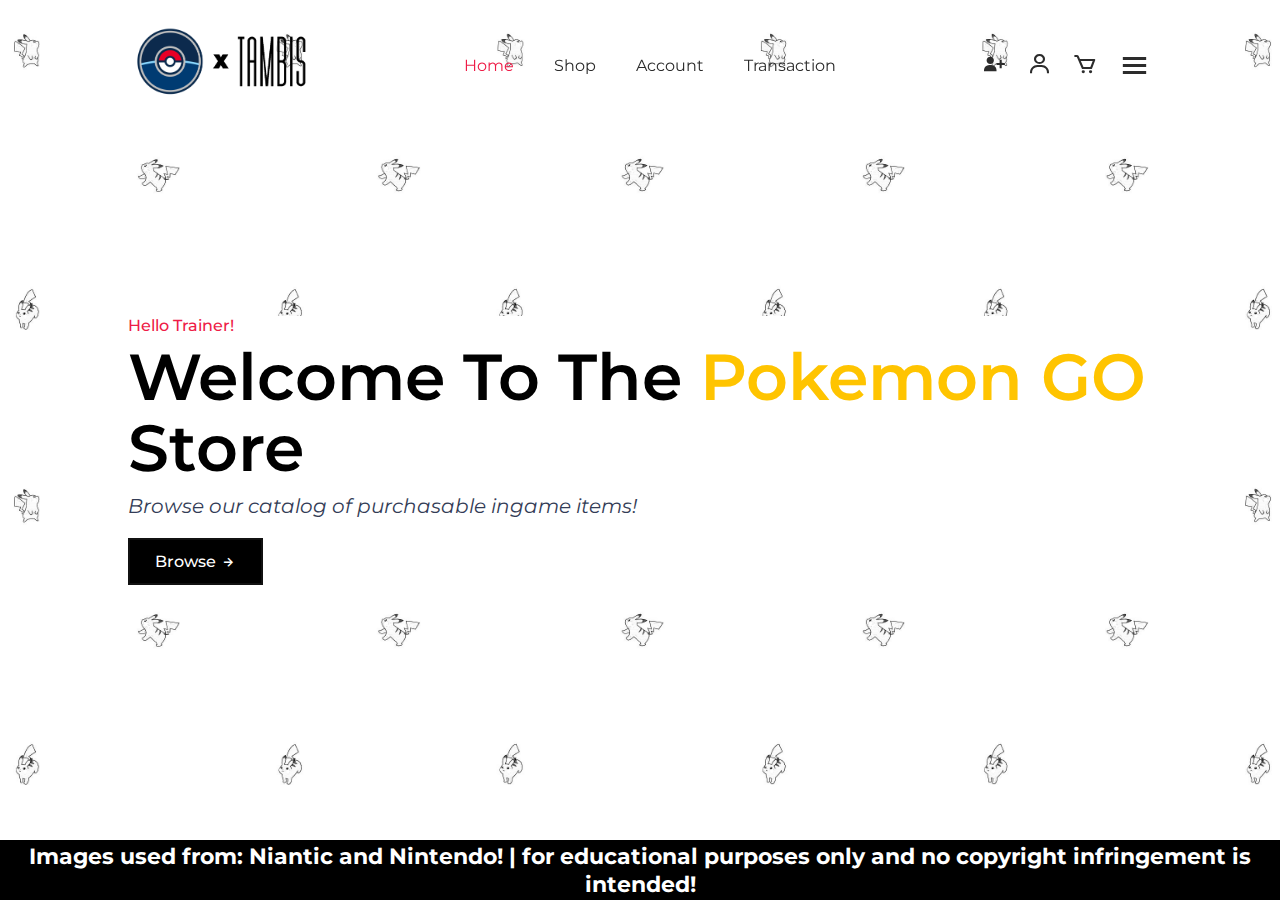
<file: Index.html>
<!DOCTYPE html>
<html lang="en">
<head>
    <meta charset="UTF-8">
    <meta http-equiv="X-UA-Compatible" content="IE-edge">
    <meta name="viewport" content="width=device-width, initial-scale=1.0">
    <title>Store Page</title>
    <link rel="stylesheet" href="css/Index.css">
    <link rel="preconnect" href="https://fonts.googleapis.com">
    <link rel="preconnect" href="https://fonts.gstatic.com" crossorigin>
    <link href="https://fonts.googleapis.com/css2?family=Montserrat:ital,wght@0,100..900;1,100..900&display=swap" rel="stylesheet">
    <link rel="stylesheet" href="https://cdnjs.cloudflare.com/ajax/libs/font-awesome/6.5.1/css/all.min.css" integrity="sha512-DTOQO9RWCH3ppGqcWaEA1BIZOC6xxalwEsw9c2QQeAIftl+Vegovlnee1c9QX4TctnWMn13TZye+giMm8e2LwA==" crossorigin="anonymous" referrerpolicy="no-referrer" />
    <link rel="stylesheet" href="https://unpkg.com/boxicons@latest/css/boxicons.min.css">
    <title>Homepage</title>
</head>
<body>
    <!-- HEADER -->
    <header>
        <a href="Index.html" class="logo"><img src="imgs/logot.png"></a>

        <ul class="navmenu">
            <li><a href="Index.html" id="Active">Home</a></li>
            <li><a href="Store.html" >Shop</a></li>
            <li><a href="account.html">Account</a></li>
            <li><a href="transaction.html">Transaction</a></li>
        </ul>

        <div class="nav-icon">
            <a href="Registration.html"><i class='bx bxs-user-plus'></i></a>
            <a href="account.html"><i class="bx bx-user"></i></a>
            <a href="Cart.html"><i class="bx bx-cart"></i></a>

            <div class="bx bx-menu" id="menu-icon"></div>
        </div>
    </header>

    <!-- SECTION -->
    <section class="main-home">
        <div class="main-text">
            <h5>Hello Trainer!</h5>
            <h1>Welcome to the <span> Pokemon </span> <span id="one"> GO</span>  Store</h1>
            <p>Browse our catalog of purchasable ingame items!</p>

            <a href="Store.html" class="main-btn">Browse <i class="bx bx-right-arrow-alt"></i></a>
        </div>
    </section>

    <!-- FOOTER -->
    <footer>
        <div class=”footer-content”>
            <h3>Images used from: Niantic and Nintendo! | for educational purposes only and no copyright infringement is intended!</h3>
        </div>
    </footer>
    
    <script src="js/header.js"></script>
</body>
</html>
</file>
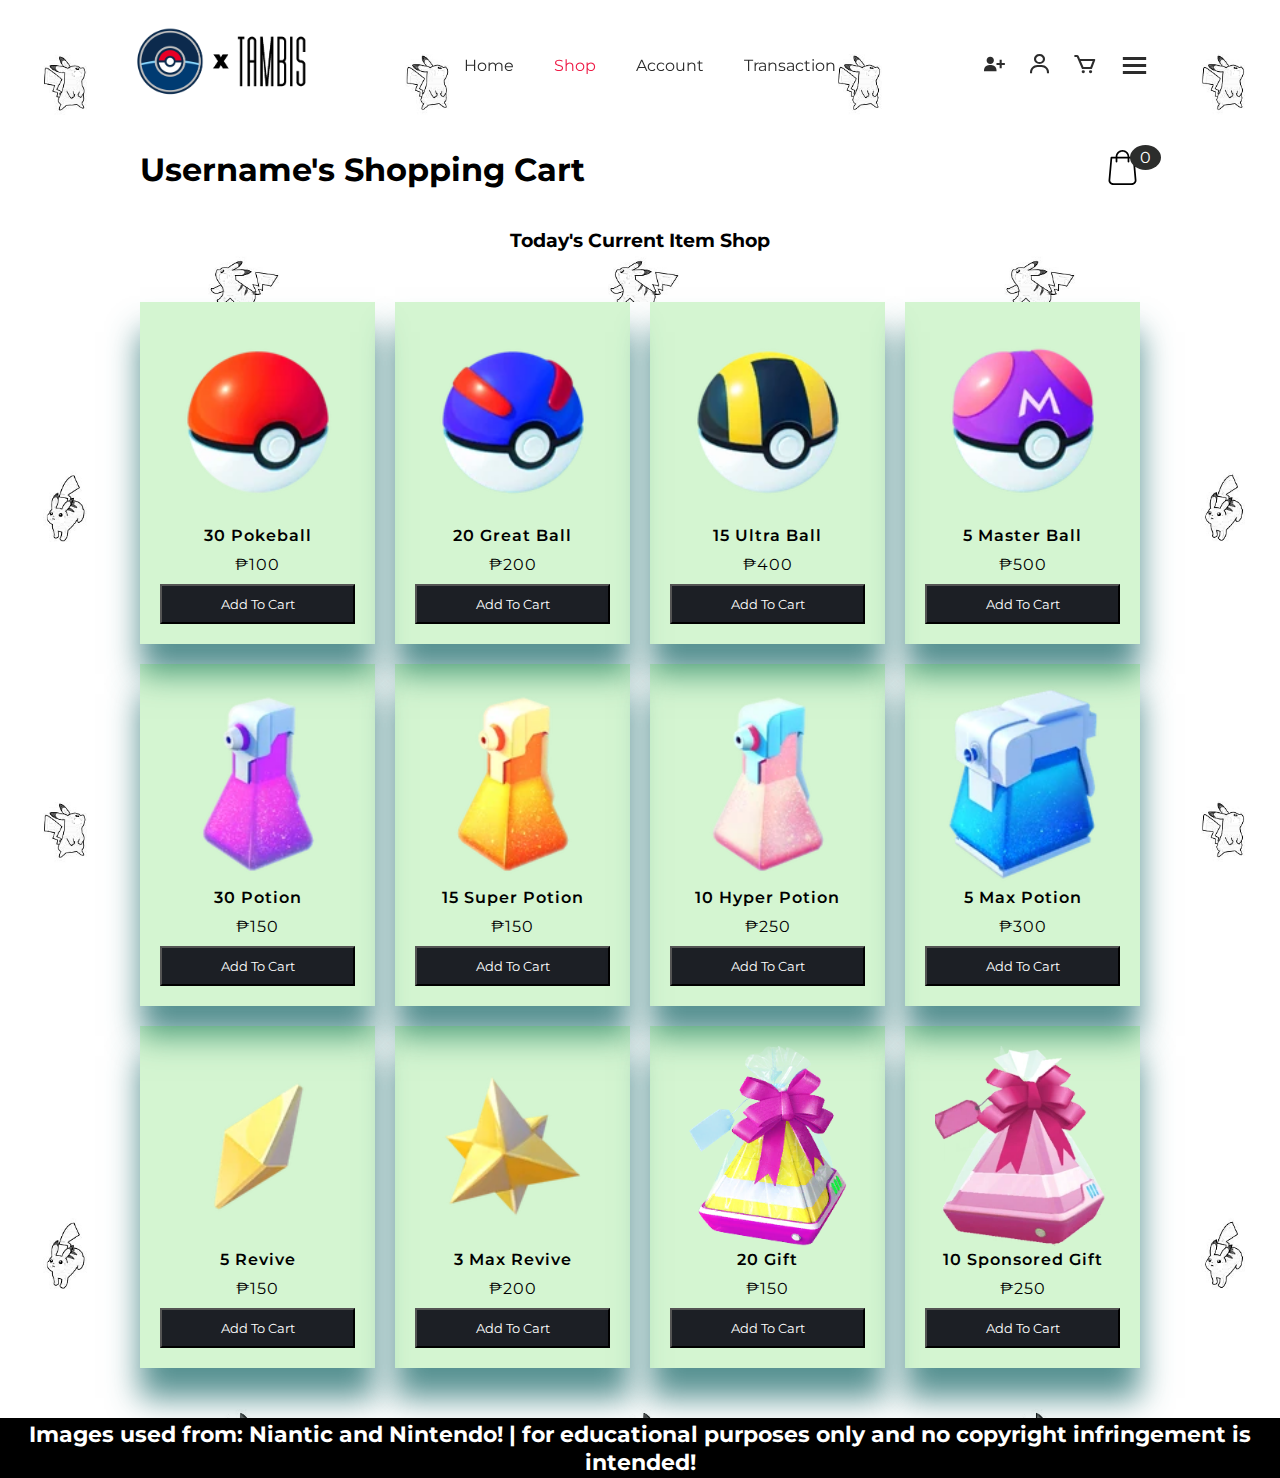
<file: Cart.html>
<!DOCTYPE html>
<html lang="en">
<head>
    <meta charset="UTF-8">
    <meta http-equiv="X-UA-Compatible" content="IE=edge">
    <meta name="viewport" content="width=device-width, initial-scale=1.0">
    <title>Shop</title>
    <link rel="stylesheet" href="css/Cart.css">
    <link rel="preconnect" href="https://fonts.googleapis.com">
    <link rel="preconnect" href="https://fonts.gstatic.com" crossorigin>
    <link href="https://fonts.googleapis.com/css2?family=Montserrat:ital,wght@0,100..900;1,100..900&display=swap" rel="stylesheet">
    <link rel="stylesheet" href="https://cdnjs.cloudflare.com/ajax/libs/font-awesome/6.5.1/css/all.min.css" integrity="sha512-DTOQO9RWCH3ppGqcWaEA1BIZOC6xxalwEsw9c2QQeAIftl+Vegovlnee1c9QX4TctnWMn13TZye+giMm8e2LwA==" crossorigin="anonymous" referrerpolicy="no-referrer" />
    <link rel="stylesheet" href="https://unpkg.com/boxicons@latest/css/boxicons.min.css">

</head>

<body>
    
    <header>
        <a href="Index.html" class="logo"><img src="imgs/logot.png"></a>

        <ul class="navmenu">
            <li><a href="Index.html" >Home</a></li>
            <li><a href="Store.html" id="Active">Shop</a></li>
            <li><a href="account.html">Account</a></li>
            <li><a href="transaction.html">Transaction</a></li>
        </ul>

        <div class="nav-icon">
            <a href="Registration.html"><i class='bx bxs-user-plus'></i></a>
            <a href="account.html"><i class="bx bx-user"></i></a>
            <a href="Cart.html" id="Active"><i class="bx bx-cart" ></i></a>

            <div class="bx bx-menu" id="menu-icon"></div>
        </div>
    </header>

    <div class="container">
        <section>
            <h1>Username's Shopping Cart</h1>
            <div class="shopping">
                <img src="shopping.svg">
                <span class="quantity">0</span>
            </div>
        </section>

        <div class="shop">
            <h3>Today's Current Item Shop</h3>
        </div>

        <div class="list">
          
        </div>
    </div>
    <div class="card">
        <h1>Your Cart</h1>
        <ul class="listCard">
        </ul>
        <div class="checkOut">
            <!-- link to payment method-->
            <a href="Payment.html"><div class="total">0</div></a>
            <div class="closeShopping">Close</div>
        </div>
    </div>

        <!-- FOOTER -->
        <footer>
            <div class=”footer-content”>
                <h3>Images used from: Niantic and Nintendo! | for educational purposes only and no copyright infringement is intended!</h3>
            </div>
        </footer>

    <script src="js/store.js"></script>
    <script src="Cart.js"></script>

</body>
</html>
</file>
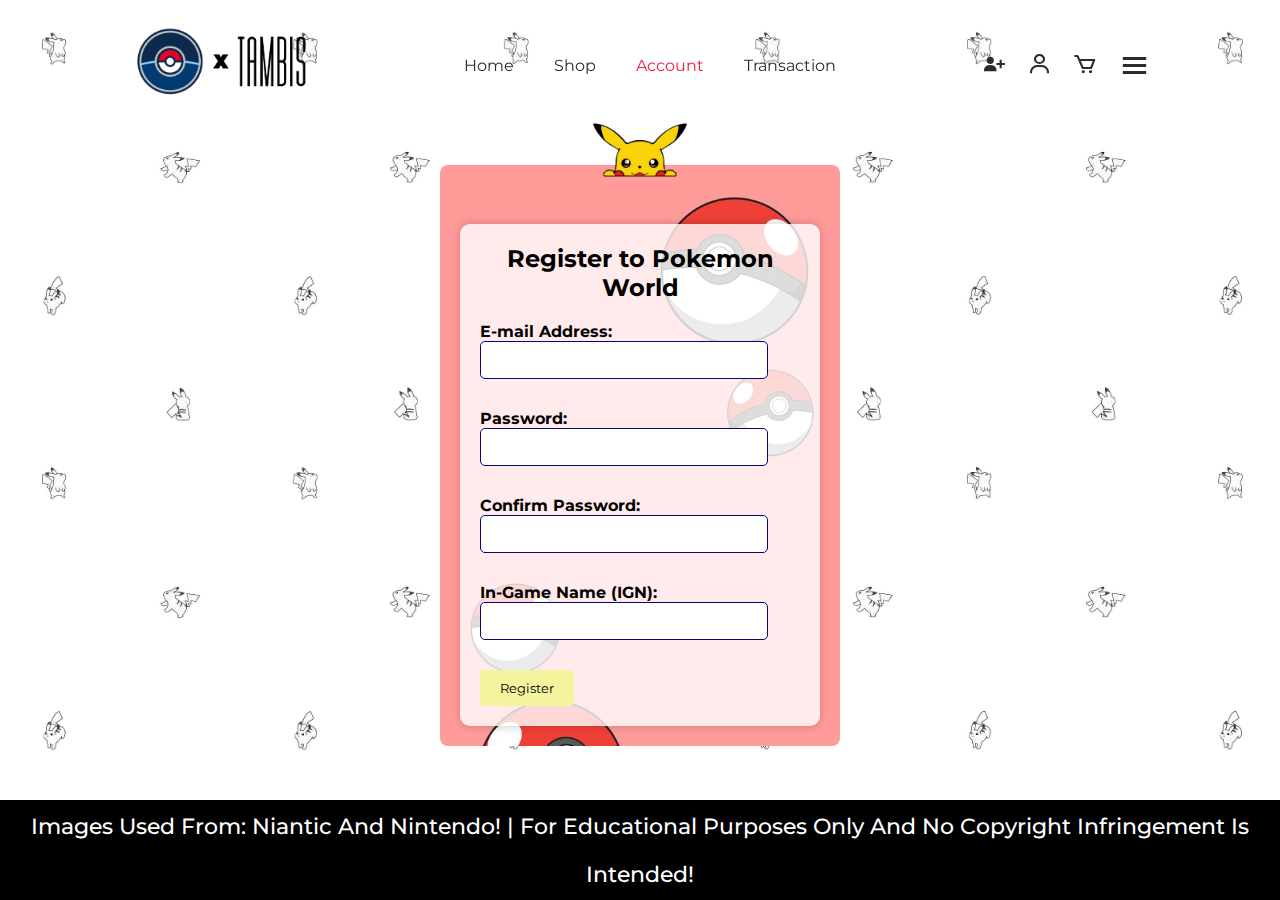
<file: Registration.html>
<!DOCTYPE html>
<html lang="en">
<head>
    <meta charset="UTF-8">
    <meta http-equiv="X-UA-Compatible" content="IE-edge">
    <meta name="viewport" content="width=device-width, initial-scale=1.0">
    <title>Registration</title>
    <link rel="stylesheet" href="Registration.css">
    <link rel="preconnect" href="https://fonts.googleapis.com">
    <link rel="preconnect" href="https://fonts.gstatic.com" crossorigin>
    <link href="https://fonts.googleapis.com/css2?family=Montserrat:ital,wght@0,100..900;1,100..900&display=swap" rel="stylesheet">
    <link rel="stylesheet" href="https://cdnjs.cloudflare.com/ajax/libs/font-awesome/6.5.1/css/all.min.css" integrity="sha512-DTOQO9RWCH3ppGqcWaEA1BIZOC6xxalwEsw9c2QQeAIftl+Vegovlnee1c9QX4TctnWMn13TZye+giMm8e2LwA==" crossorigin="anonymous" referrerpolicy="no-referrer" />
    <link rel="stylesheet" href="https://unpkg.com/boxicons@latest/css/boxicons.min.css">
</head>
<body>
    <!-- HEADER -->
    <header>
        <a href="<i class='bx bxs-user-plus'>" class="logo"><img src="imgs/logot.png"></a>

        <ul class="navmenu">
            <li><a href="Index.html">Home</a></li>
            <li><a href="Store.html" >Shop</a></li>
            <li><a href="Registration.html" id="Active">Account</a></li>
            <li><a href="transaction.html">Transaction</a></li>
        </ul>

        <div class="nav-icon">
            <a href="Registration.html"><i class='bx bxs-user-plus'></i></a>
            <a href="account.html"><i class="bx bx-user"></i></a>
            <a href="Cart.html"><i class="bx bx-cart"></i></a>

            <div class="bx bx-menu" id="menu-icon"></div>
        </div>
    </header>
    
    <!-- FORM -->
    <div class="containerreg" id="registrationFormContainer">
        <div class="peeking-image" id="peeking-image">
            <img src="imgs/peeking.png" alt="Pikachu peeking">
        </div>
        <div id="userInfoContainer">
            <form id="registrationForm" onsubmit="return validateForm()">
                <h2>Register to Pokemon World</h2>
                <div class="form-group">
                    <label for="email">E-mail Address:</label>
                    <input type="email" id="email" name="email" [a-z] required>
                </div>
                <div class="form-group">
                    <label for="password">Password:</label>
                    <input type="password" id="password" name="password" required>
                </div>
                <div class="form-group">
                    <label for="confirmPassword">Confirm Password:</label>
                    <input type="password" id="confirmPassword" name="confirmPassword" required>
                </div>
                <div class="form-group">
                    <label for="ign">In-Game Name (IGN):</label>
                    <input type="text" id="ign" name="ign" required>
                </div>
                <button type="submit">Register</button>
            </form>
        </div>
    </div>

    <div class="containerreg" id="loginFormContainer" style="display: none;">
        <div class="peeking-image" id="peeking-image">
            <img src="imgs/peeking.png" alt="Pikachu peeking">
        </div>
        <div id="loginInfoContainer">
            <form id="loginForm" onsubmit="return loginUser()">
                <h2>Login to Pokemon World</h2>
                <div class="form-group">
                    <label for="loginUsername">Username:</label>
                    <input type="text" id="loginUsername" name="loginUsername" required>
                </div>
                <div class="form-group">
                    <label for="loginPassword">Password:</label>
                    <input type="password" id="loginPassword" name="loginPassword" required>
                </div>
                <button type="submit">Login</button>
            </form>
        </div>
    </div>

    <!--FOOTER-->
    <footer>
        <div class="footer-content">
            <h3>Images used from: Niantic and Nintendo! | for educational purposes only and no copyright infringement is intended!</h3>
        </div>
    </footer>

    <script src="js/header.js"></script>
    <script src="Register.js"></script>
</body>
</html>
</file>
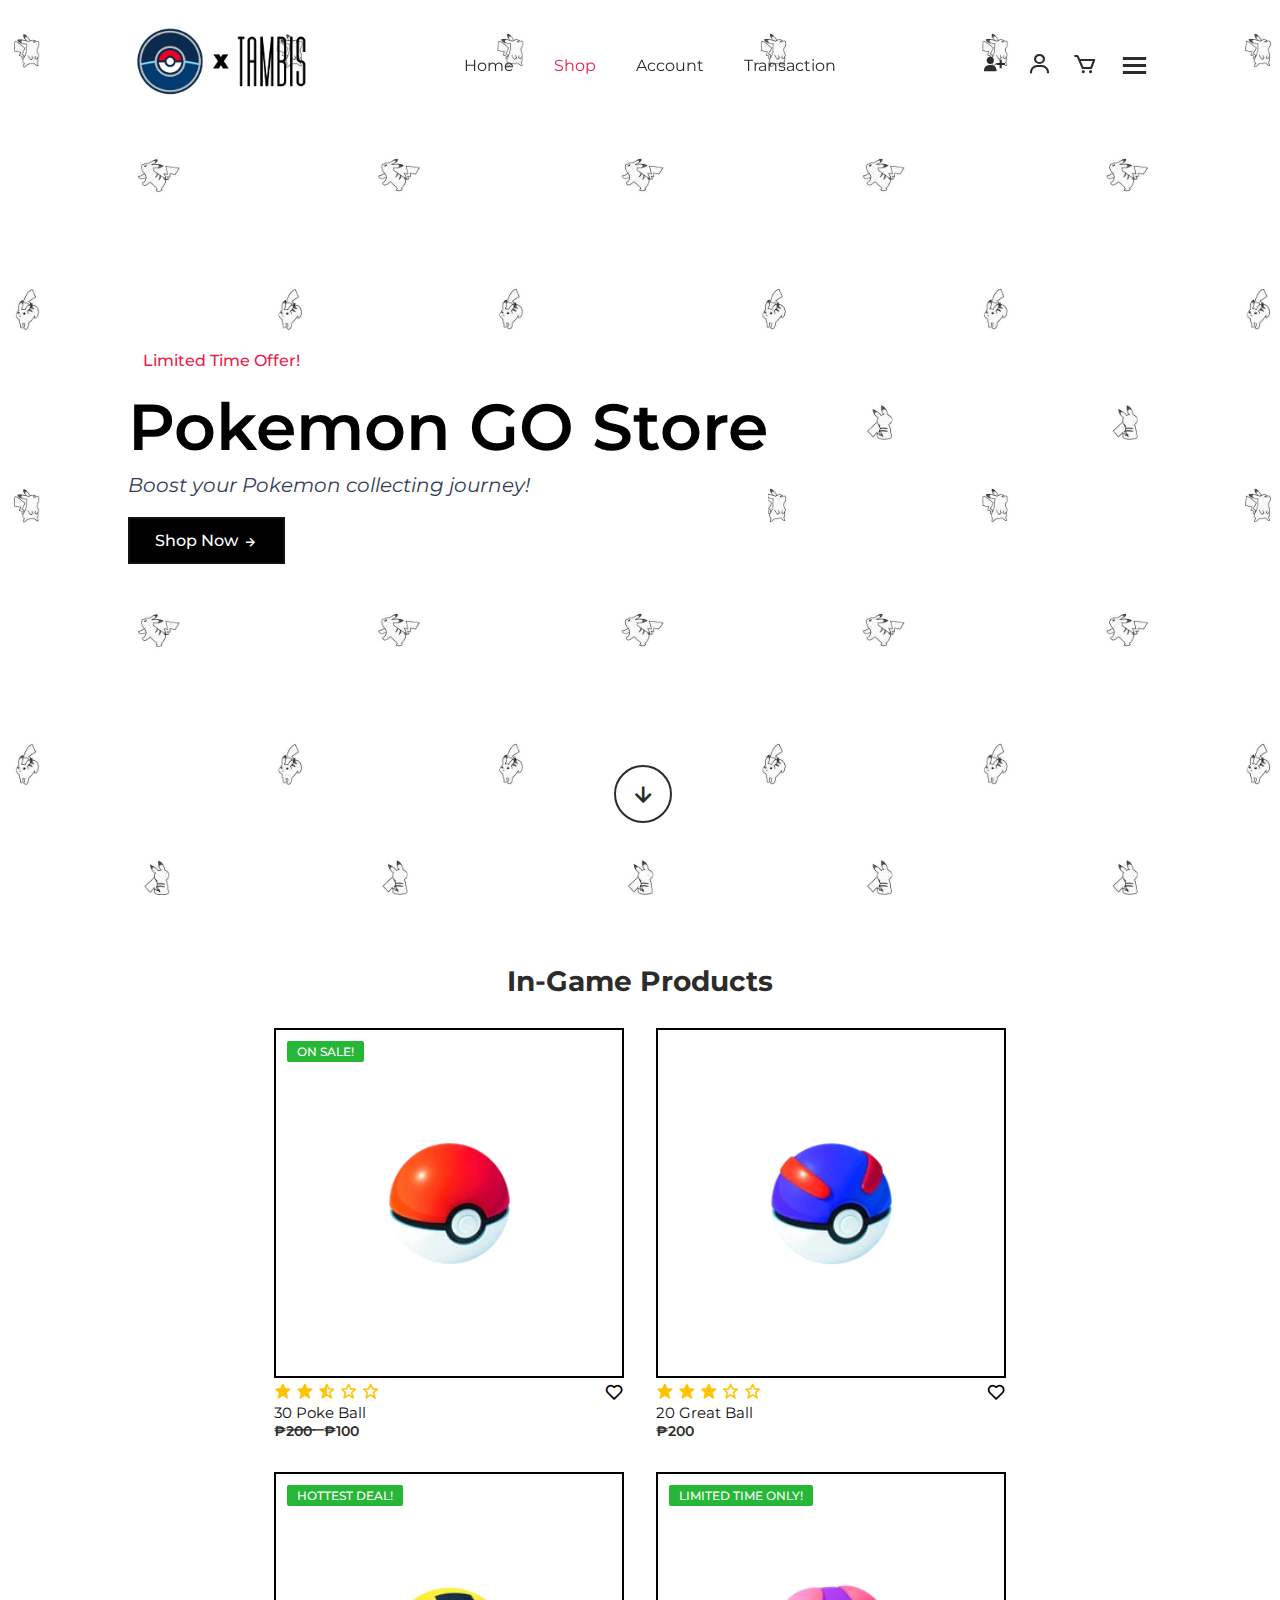
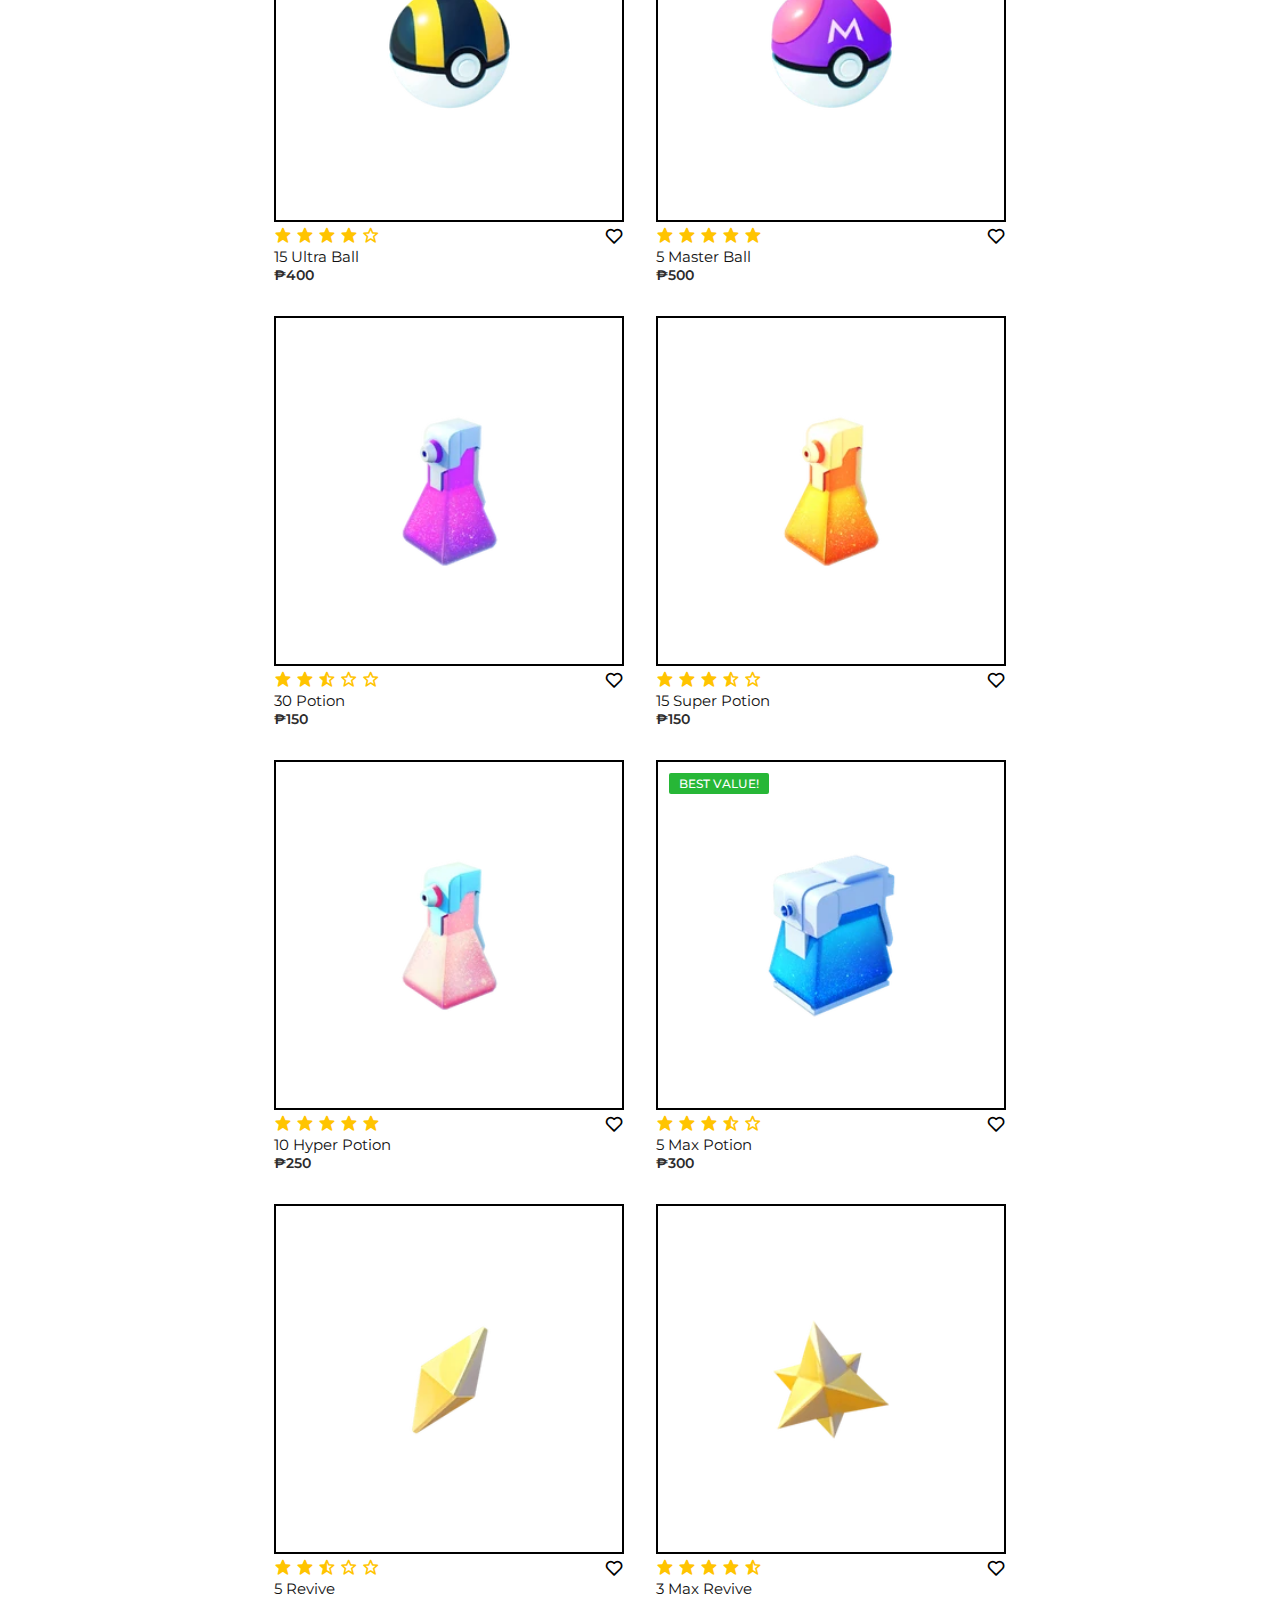
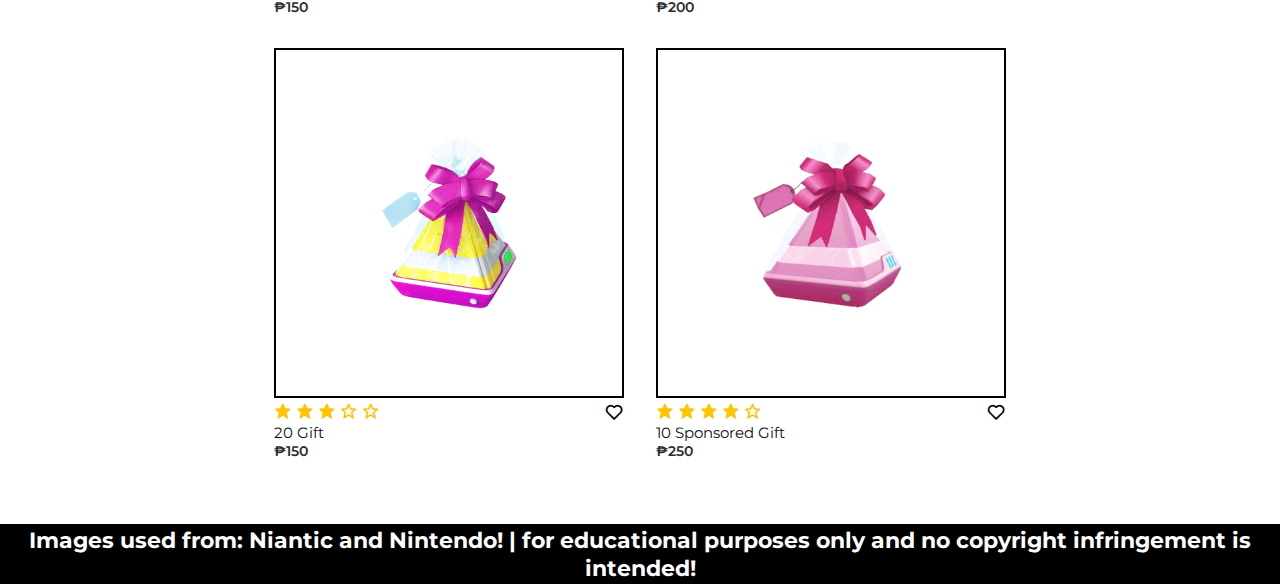
<file: Store.html>
<!DOCTYPE html>
<html lang="en">
<head>
    <meta charset="UTF-8">
    <meta http-equiv="X-UA-Compatible" content="IE-edge">
    <meta name="viewport" content="width=device-width, initial-scale=1.0">
    <title>Store Page</title>
    <link rel="stylesheet" href="css/store.css">
    <link rel="preconnect" href="https://fonts.googleapis.com">
    <link rel="preconnect" href="https://fonts.gstatic.com" crossorigin>
    <link href="https://fonts.googleapis.com/css2?family=Montserrat:ital,wght@0,100..900;1,100..900&display=swap" rel="stylesheet">
    <link rel="stylesheet" href="https://cdnjs.cloudflare.com/ajax/libs/font-awesome/6.5.1/css/all.min.css" integrity="sha512-DTOQO9RWCH3ppGqcWaEA1BIZOC6xxalwEsw9c2QQeAIftl+Vegovlnee1c9QX4TctnWMn13TZye+giMm8e2LwA==" crossorigin="anonymous" referrerpolicy="no-referrer" />
    <link rel="stylesheet" href="https://unpkg.com/boxicons@latest/css/boxicons.min.css">
    
</head>
<body>
    <!-- HEADER -->
    <header>
        <a href="Index.html" class="logo"><img src="imgs/logot.png"></a>

        <ul class="navmenu">
            <li><a href="Index.html">Home</a></li>
            <li><a href="Store.html" id="Active">Shop</a></li>
            <li><a href="account.html">Account</a></li>
            <li><a href="transaction.html">Transaction</a></li>
        </ul>

        <div class="nav-icon">
            <a href="Registration.html"><i class='bx bxs-user-plus'></i></a>
            <a href="account.html"><i class="bx bx-user"></i></a>
            <a href="Cart.html"><i class="bx bx-cart"></i></a>

            <div class="bx bx-menu" id="menu-icon"></div>
        </div>
    </header>
    <!-- SECTION -->
    <section class="main-home">
        <div class="main-text">
            <h5>Limited Time Offer!</h5>
            <h1>Pokemon GO Store</h1>
            <p>Boost your Pokemon collecting journey!</p>

            <a href="../Shopping Cart/cart.html" class="main-btn">Shop Now <i class="bx bx-right-arrow-alt"></i></a>
        </div>

        <div class="down-arrow">
            <a href="#" class="down"><i class="bx bx-down-arrow-alt"></i></a>
        </div>

        
    </section>

    <!-- PRODUCTS -->
    <section class="products-section" id="products">
        <div class="center-text">
            <h2>In-game Products</h2>
        </div>

        <div class="ingame">
<!----------reg pokeball -->
            <div class="row" id="item1">
                <img src="imgs/pokeball.png" alt="">
                <div class="product-text">
                    <h5>On Sale!</h5>
                </div>
                <div class="heart-icon">
                    <i class="bx bx-heart"></i>
                </div>
                <div class="rating">
                    <i class='bx bxs-star' ></i>
                    <i class='bx bxs-star' ></i>
                    <i class='bx bxs-star-half' ></i>
                    <i class="bx bx-star"></i>
                    <i class="bx bx-star"></i>
                </div>
                <div class="price">
                    <h4>30 Poke ball</h4>
                    <p>₱̶2̶0̶0̶  &nbsp ₱100</p>
                </div>
            </div>
<!----------greatball -->
            <div class="row" id="item2">
                <img src="imgs/greatball.png" alt="">
                <div class="heart-icon">
                    <i class="bx bx-heart"></i>
                </div>
                <div class="rating">
                    <i class='bx bxs-star' ></i>
                    <i class='bx bxs-star' ></i>
                    <i class='bx bxs-star' ></i>
                    <i class="bx bx-star"></i>
                    <i class="bx bx-star"></i>
                </div>
                <div class="price">
                    <h4>20 Great ball</h4>
                    <p>₱200</p>
                </div>
            </div>
<!----------ultraball -->
            <div class="row" id="item3">
                <img src="imgs/ultraball.png" alt="">
                <div class="product-text">
                    <h5>Hottest Deal!</h5>
                </div>
                <div class="heart-icon">
                    <i class="bx bx-heart"></i>
                </div>
                <div class="rating">
                    <i class='bx bxs-star' ></i>
                    <i class='bx bxs-star' ></i>
                    <i class='bx bxs-star' ></i>
                    <i class='bx bxs-star' ></i>
                    <i class="bx bx-star"></i>
                </div>
                <div class="price">
                    <h4>15 Ultra ball</h4>
                    <p>₱400</p>
                </div>
            </div>
<!----------masterball -->
            <div class="row" id="item4">
                <img src="imgs/masterball.png" alt="">
                <div class="product-text">
                    <h5>Limited Time Only!</h5>
                </div>
                <div class="heart-icon">
                    <i class="bx bx-heart"></i>
                </div>
                <div class="rating">
                    <i class='bx bxs-star' ></i>
                    <i class='bx bxs-star' ></i>
                    <i class='bx bxs-star' ></i>
                    <i class='bx bxs-star' ></i>
                    <i class='bx bxs-star' ></i>
                </div>
                <div class="price">
                    <h4>5 Master ball</h4>
                    <p>₱500</p>
                </div>
            </div>
<!----------POTIONS------------------------->
<!----------potion -->
            <div class="row" id="item5">
                <img src="imgs/potion.png" alt="">
                <div class="heart-icon">
                    <i class="bx bx-heart"></i>
                </div>
                <div class="rating">
                    <i class='bx bxs-star' ></i>
                    <i class='bx bxs-star' ></i>
                    <i class='bx bxs-star-half' ></i>
                    <i class="bx bx-star"></i>
                    <i class="bx bx-star"></i>
                </div>
                <div class="price">
                    <h4>30 Potion</h4>
                    <p>₱150</p>
                </div>
            </div>
<!----------super potion -->
            <div class="row" id="item6">
                <img src="imgs/superpotion.png" alt="">
                <div class="heart-icon">
                    <i class="bx bx-heart"></i>
                </div>
                <div class="rating">
                    <i class='bx bxs-star' ></i>
                    <i class='bx bxs-star' ></i>
                    <i class='bx bxs-star' ></i>
                    <i class='bx bxs-star-half' ></i>
                    <i class="bx bx-star"></i>
                </div>
                <div class="price">
                    <h4>15 Super Potion</h4>
                    <p>₱150</p>
                </div>
            </div>
<!----------hyper potion -->
            <div class="row" id="item7">
                <img src="imgs/hyperpotion.png" alt="">
                <div class="heart-icon">
                    <i class="bx bx-heart"></i>
                </div>
                <div class="rating">
                    <i class='bx bxs-star' ></i>
                    <i class='bx bxs-star' ></i>
                    <i class='bx bxs-star' ></i>
                    <i class='bx bxs-star' ></i>
                    <i class='bx bxs-star' ></i>
                </div>
                <div class="price">
                    <h4>10 Hyper Potion</h4>
                    <p>₱250</p>
                </div>
            </div>
<!----------max potion -->
            <div class="row" id="item8">
                <img src="imgs/maxpotion.png" alt="">
                <div class="heart-icon">
                    <i class="bx bx-heart"></i>
                </div>
                <div class="product-text">
                    <h5>Best Value!</h5>
                </div>
                <div class="rating">
                    <i class='bx bxs-star' ></i>
                    <i class='bx bxs-star' ></i>
                    <i class='bx bxs-star' ></i>
                    <i class='bx bxs-star-half' ></i>
                    <i class="bx bx-star"></i>
                </div>
                <div class="price">
                    <h4>5 Max Potion</h4>
                    <p>₱300</p>
                </div>
            </div>
<!----------REVIVE------------------------->
            <div class="row" id="item9">
                <img src="imgs/revive.png" alt="">
                <div class="heart-icon">
                    <i class="bx bx-heart"></i>
                </div>
                <div class="rating">
                    <i class='bx bxs-star' ></i>
                    <i class='bx bxs-star' ></i>
                    <i class='bx bxs-star-half' ></i>
                    <i class="bx bx-star"></i>
                    <i class="bx bx-star"></i>
                </div>
                <div class="price">
                    <h4>5 Revive</h4>
                    <p>₱150</p>
                </div>
            </div>
            <div class="row" id="item5">
                <img src="imgs/maxrevive.png" alt="">
                <div class="heart-icon">
                    <i class="bx bx-heart"></i>
                </div>
                <div class="rating">
                    <i class='bx bxs-star' ></i>
                    <i class='bx bxs-star' ></i>
                    <i class='bx bxs-star' ></i>
                    <i class='bx bxs-star' ></i>
                    <i class='bx bxs-star-half' ></i>
                </div>
                <div class="price">
                    <h4>3 Max Revive</h4>
                    <p>₱200</p>
                </div>
            </div>
<!----------GIFT------------------------->
            <div class="row" id="item10">
                <img src="imgs/Gift.png" alt="">
                <div class="heart-icon">
                    <i class="bx bx-heart"></i>
                </div>
                <div class="rating">
                    <i class='bx bxs-star' ></i>
                    <i class='bx bxs-star' ></i>
                    <i class='bx bxs-star' ></i>
                    <i class="bx bx-star"></i>
                    <i class="bx bx-star"></i>
                </div>
                <div class="price">
                    <h4>20 Gift</h4>
                    <p>₱150</p>
                </div>
            </div>
            <div class="row" id="item11">
                <img src="imgs/sponsor.png" alt="">
                <div class="heart-icon">
                    <i class="bx bx-heart"></i>
                </div>
                <div class="rating">
                    <i class='bx bxs-star' ></i>
                    <i class='bx bxs-star' ></i>
                    <i class='bx bxs-star' ></i>
                    <i class='bx bxs-star' ></i>
                    <i class="bx bx-star"></i>
                </div>
                <div class="price">
                    <h4>10 Sponsored Gift</h4>
                    <p>₱250</p>
                </div>
            </div>
        </div>
    </section>

    <footer>
        <div class=”footer-content”>
            <h3>Images used from: Niantic and Nintendo! | for educational purposes only and no copyright infringement is intended!</h3>
        </div>
    </footer>

    <script src="js/store.js"></script>
</body>
</html>
</file>
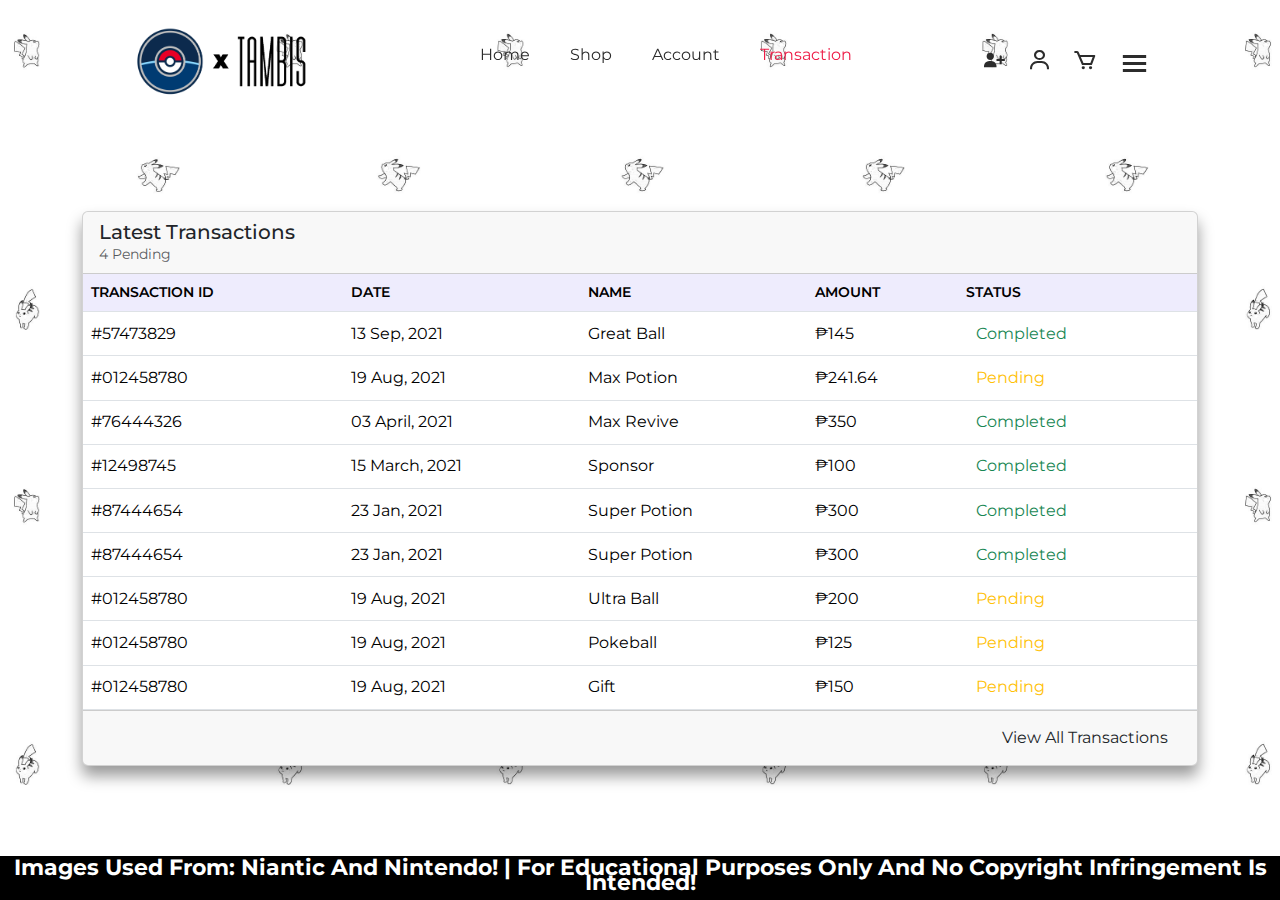
<file: transaction.html>
<!DOCTYPE html>
<html lang="en">

<head>
    <meta charset="UTF-8">
    <meta http-equiv="X-UA-Compatible" content="IE-edge">
    <meta name="viewport" content="width=device-width, initial-scale=1.0">
    <title>Store Page</title>
    <link rel="stylesheet" href="css/transaction.css">
    <link rel="preconnect" href="https://fonts.googleapis.com">
    <link rel="preconnect" href="https://fonts.gstatic.com" crossorigin>
    <link href="https://fonts.googleapis.com/css2?family=Montserrat:ital,wght@0,100..900;1,100..900&display=swap"
        rel="stylesheet">
    <link rel="stylesheet" href="https://unpkg.com/boxicons@latest/css/boxicons.min.css">
    <link href="https://cdn.jsdelivr.net/npm/bootstrap@5.3.3/dist/css/bootstrap.min.css" rel="stylesheet" integrity="sha384-QWTKZyjpPEjISv5WaRU9OFeRpok6YctnYmDr5pNlyT2bRjXh0JMhjY6hW+ALEwIH" crossorigin="anonymous">
    <link rel="stylesheet" href="https://cdnjs.cloudflare.com/ajax/libs/font-awesome/6.5.1/css/all.min.css"
    integrity="sha512-DTOQO9RWCH3ppGqcWaEA1BIZOC6xxalwEsw9c2QQeAIftl+Vegovlnee1c9QX4TctnWMn13TZye+giMm8e2LwA=="
    crossorigin="anonymous" referrerpolicy="no-referrer" />
    <link href="https://maxcdn.bootstrapcdn.com/font-awesome/4.7.0/css/font-awesome.min.css" rel="stylesheet" />
    
    <title>Homepage</title>
</head>

<body background="imgs/bg6.png">
    <!-- HEADER -->
    <header>
        <a href="Index.html" class="logo"><img src="imgs/logot.png"></a>

        <ul class="navmenu">
            <li><a href="Index.html" style="text-decoration: none;">Home</a></li>
            <li><a href="Store.html" style="text-decoration: none;">Shop</a></li>
            <li><a href="account.html" style="text-decoration: none;">Account</a></li>
            <li><a href="transaction.html" id="Active" style="text-decoration: none;">Transaction</a></li>
        </ul>

        <div class="nav-icon">
            <a href="Registration.html"><i class='bx bxs-user-plus'></i></a>
            <a href="account.html"><i class="bx bx-user"></i></a>
            <a href="Cart.html"><i class="bx bx-cart"></i></a>

            <div class="bx bx-menu" id="menu-icon"></div>
        </div>
    </header>



    <div class="container">

        <div class="row">
            <div class="col-12 mb-3 mb-lg-5">
                <div class="position-relative card table-nowrap table-card">
                    <div class="card-header align-items-center">
                        <h5 class="mb-0">Latest Transactions</h5>
                        <p class="mb-0 small text-muted">4 Pending</p>
                    </div>
                    <div class="table-responsive">
                        <table class="table mb-0">
                            <thead class="small text-uppercase bg-body text-muted">
                                <tr>
                                    <th>Transaction ID</th>
                                    <th>Date</th>
                                    <th>Name</th>
                                    <th>Amount</th>
                                    <th>Status</th>
                                </tr>
                            </thead>
                            <tbody>
                                <tr class="align-middle">
                                    <td>
                                        #57473829
                                    </td>
                                    <td>13 Sep, 2021</td>
                                    <td>Great Ball</td>
                                    <td>
                                        <div class="d-flex align-items-center">                              
                                            <span>₱145</span>
                                        </div>
                                    </td>
                                    <td>
                                        <span class="badge fs-6 fw-normal bg-tint-success text-success">Completed</span>
                                    </td>
                                </tr>
                                <tr class="align-middle">
                                    <td>
                                        #012458780
                                    </td>
                                    <td>19 Aug, 2021</td>
                                    <td>Max Potion</td>
                                    <td>
                                        <div class="d-flex align-items-center">
                                            <span>₱241.64</span>
                                        </div>
                                    </td>
                                    <td>
                                        <span class="badge fs-6 fw-normal bg-tint-warning text-warning">Pending</span>
                                    </td>
                                </tr>
                                <tr class="align-middle">
                                    <td>
                                        #76444326
                                    </td>
                                    <td>03 April, 2021</td>
                                    <td>Max Revive</td>
                                    <td>
                                        <div class="d-flex align-items-center">
                                            <span>₱350</span>
                                        </div>
                                    </td>
                                    <td>
                                        <span class="badge fs-6 fw-normal bg-tint-success text-success">Completed</span>
                                    </td>
                                </tr>
                                <tr class="align-middle">
                                    <td>
                                        #12498745
                                    </td>
                                    <td>15 March, 2021</td>
                                    <td>Sponsor</td>
                                    <td>
                                        <div class="d-flex align-items-center">
                                            <span>₱100</span>
                                        </div>
                                    </td>
                                    <td>
                                        <span class="badge fs-6 fw-normal bg-tint-success text-success">Completed</span>
                                    </td>
                                </tr>
                                <tr class="align-middle">
                                    <td>
                                        #87444654
                                    </td>
                                    <td>23 Jan, 2021</td>
                                    <td>Super Potion</td>
                                    <td>
                                        <div class="d-flex align-items-center">
                                            <span>₱300</span>
                                        </div>
                                    </td>
                                    <td>
                                        <span class="badge fs-6 fw-normal bg-tint-success text-success">Completed</span>
                                    </td>
                                </tr>
                                <tr class="align-middle">
                                    <td>
                                        #87444654
                                    </td>
                                    <td>23 Jan, 2021</td>
                                    <td>Super Potion</td>
                                    <td>
                                        <div class="d-flex align-items-center">
                                            <span>₱300</span>
                                        </div>
                                    </td>
                                    <td>
                                        <span class="badge fs-6 fw-normal bg-tint-success text-success">Completed</span>
                                    </td>
                                </tr>
                                <tr class="align-middle">
                                    <td>
                                        #012458780
                                    </td>
                                    <td>19 Aug, 2021</td>
                                    <td>Ultra Ball</td>
                                    <td>
                                        <div class="d-flex align-items-center">
                                            <span>₱200</span>
                                        </div>
                                    </td>
                                    <td>
                                        <span class="badge fs-6 fw-normal bg-tint-warning text-warning">Pending</span>
                                    </td>
                                </tr>
                                <tr class="align-middle">
                                    <td>
                                        #012458780
                                    </td>
                                    <td>19 Aug, 2021</td>
                                    <td>Pokeball</td>
                                    <td>
                                        <div class="d-flex align-items-center">
                                            <span>₱125</span>
                                        </div>
                                    </td>
                                    <td>
                                        <span class="badge fs-6 fw-normal bg-tint-warning text-warning">Pending</span>
                                    </td>
                                </tr>
                                <tr class="align-middle">
                                    <td>
                                        #012458780
                                    </td>
                                    <td>19 Aug, 2021</td>
                                    <td>Gift</td>
                                    <td>
                                        <div class="d-flex align-items-center">
                                            <span>₱150</span>
                                        </div>
                                    </td>
                                    <td>
                                        <span class="badge fs-6 fw-normal bg-tint-warning text-warning">Pending</span>
                                    </td>
                                </tr>
                            </tbody>
                        </table>
                    </div>
                    <div class="card-footer text-end">
                        <a href="#!" class="btn btn-gray">View All Transactions</a>
                    </div>
                </div>
            </div>
        </div>


    </div>



    <!-- FOOTER -->
    <footer>
        <div class="footer-content">
            <h3>Images used from: Niantic and Nintendo! | for educational purposes only and no copyright infringement is
                intended!</h3>
        </div>
    </footer>

    <script src="js/header.js"></script>

    <script src="https://cdn.jsdelivr.net/npm/bootstrap@5.3.3/dist/js/bootstrap.bundle.min.js" integrity="sha384-YvpcrYf0tY3lHB60NNkmXc5s9fDVZLESaAA55NDzOxhy9GkcIdslK1eN7N6jIeHz" crossorigin="anonymous"></script>
    
</body>

</html>
</file>
<file: css/Index.css>
* {
    margin: 0;
    padding: 0;
    box-sizing: border-box;
    scroll-behavior: smooth;
    font-family: "Montserrat", sans-serif;
    text-decoration: none;
}
/* HEADER */
header {
    position: fixed;
    width: 100%;
    top: 0;
    right: 0;
    z-index: 1000;
    display: flex;
    align-items: center;
    justify-content: space-between;
    padding: 20px 10%;
}
/* HEADER */


/* LOGO IMAGE */
.logo img{
    max-width: 190px;
    height: auto;
}

.logo img:hover {
    transition: all .42s ease;
    transform: scale(1.1);
    cursor: default;
}
/* LOGO IMAGE */

/* NAVMENU BAR*/
.navmenu {
    display: flex;
}

/* NAVMENU lists*/
.navmenu a{
    color: #2c2c2c;
    font-size: 16px;
    text-transform: capitalize;
    padding: 10px 20px;
    font-weight: 400;
}

.navmenu li {
    list-style: none;
}

.navmenu li:hover {
    transition: all .42s ease;
    transform: scale(1.3);
}

.navmenu a:hover {
    transition: all .42s ease;
    color: rgb(38, 63, 133);
}

.navmenu li #Active {
    color: #EE1C47;
}
/* NAVMENU ICONS*/
.nav-icon {
    display: flex;
    align-items: center;
}

.nav-icon i {
    margin-right: 20px;
    color: #2c2c2c;
    font-size: 25px;
    font-weight: 400;
    transition: all .42s ease;
}

.nav-icon i:hover {
    transform: scale(1.3);
    color: rgb(38, 63, 133);
}

#menu-icon {
    font-size: 35px;
    color: #2c2c2c;
    z-index: 10001;
    cursor: pointer;
}
/* NAVMENU BAR END*/


/* SECTION*/
section {
    padding: 5% 10%;
}

.main-home {
    width: 100%;
    height: 100vh;
    background-image: url(../imgs/bg6.png);
    background-position: center;
    background-size: cover;
    display: grid;
    grid-template-columns: repeat(1, 1fr);
    align-items: center;
}

.main-text{
    width: 100%;
    background-color: #FFFFFF;
    backdrop-filter: blur(5px);
    transition: height .2s cubic-bezier(0.175, 0.885, 0.32, 1.275);
}

.main-text h5 {
    color: #EE1C47;
    font-size: 16px;
    text-transform: capitalize;
    font-weight: 500;
    
}

.main-text h1 {
    color: #000;
    font-size: 65px;
    text-transform: capitalize;
    line-height: 1.1;
    font-weight: 600;
    margin: 6px 0 10px;
}

.main-text p {
    color: #333c56;
    font-size: 20px;
    font-style: italic;
    margin-bottom: 20px;
}

span {
    color: #ffc400;
}

.main-btn {
    display: inline-block;
    color: white;
    background-color: #000;
    font-size: 16px;
    font-weight: 500;
    text-transform: capitalize;
    border: 2px solid #111;
    padding: 12px 25px;
    transition: all .42s ease;
}

.main-btn:hover {
    color: #2c2c2c;
    background-color: white;
}

.main-btn i {
    vertical-align: middle;
}

/*FOOTER*/
footer{
    width: 100%;
    background: #000000;
    color: #fff; 
    padding: 2px; 
    text-align: center;
    font-size: 1.2rem;
    position: absolute;
    bottom: 0;
}

.footer-content h3{
    font-size: 2.1rem;
    font-weight: 500;
    text-transform: capitalize;
    line-height: 3rem;
    text-align: center;
}

/* RESPONSIVENESS */
@media (max-width:750px){
    .navmenu{
        position: absolute;
        top: 100%;
        right: -100%;
        width: 300px;
        height: fit-content;
        background: #3f5d8a;
        display: flex;
        flex-direction: column;
        align-items: center;
        padding: 120px 30px;
        transition: all .42s;
        background-color: #2c2c2c;
        border-radius: 50px;
    }
    .navmenu a{
        display: block;
        margin: 18px 0;
        color: white;
    }
    .navmenu a:hover{
        display: block;
        margin: 18px 0;
        color: #ffc400;
    }
    .navmenu li{
        color: white;
    }
    .navmenu.open {
        right: 0;
    }
}
</file>
<file: css/Cart.css>
* {
    margin: 0;
    padding: 0;
    box-sizing: border-box;
    scroll-behavior: smooth;
    font-family: "Montserrat", sans-serif;
    text-decoration: none;
}

body{
    background-position: center;
    background-size: cover;
    background-image: url(../imgs/bg6.png);
}

.container{
    width: 1000px;
    margin: auto;
    transition: 0.5s;
}

.nav-icon #Active {
    color: #EE1C47;
    cursor: pointer;
}

/* HEADER */
header {
    position: fixed;
    width: 100%;
    top: 0;
    right: 0;
    z-index: 1000;
    display: flex;
    align-items: center;
    justify-content: space-between;
    padding: 20px 10%;
}
/* HEADER */

/* HEADER STICKY */
header.sticky {
    background-color: #FFFFFF;
    padding: 20px 10%;
    box-shadow: 0px 0px 10px rgb(0 0 0 / 10%);
}


/*FOOTER*/
footer{
    width: 100%;
    background: #000000;
    color: #fff; 
    padding: 2px; 
    text-align: center;
    font-size: 1.2rem;
    position: relative;
    bottom: 0;
    margin-top: 50px;
}

.footer-content h3{
    font-size: 2.1rem;
    font-weight: 500;
    text-transform: capitalize;
    line-height: 3rem;
    text-align: center;
}

/* LOGO IMAGE */
.logo img{
    max-width: 190px;
    height: auto;
}

.logo img:hover {
    transition: all .42s ease;
    transform: scale(1.1);
    cursor: default;
}
/* LOGO IMAGE */

/* NAVMENU BAR*/
.navmenu {
    display: flex;
}

/* NAVMENU lists*/
.navmenu a{
    color: #2c2c2c;
    font-size: 16px;
    text-transform: capitalize;
    padding: 10px 20px;
    font-weight: 400;
}

.navmenu li {
    list-style: none;
}

.navmenu li:hover {
    transition: all .42s ease;
    transform: scale(1.3);
}

.navmenu a:hover {
    transition: all .42s ease;
    color: rgb(38, 63, 133);
}

.navmenu li #Active {
    color: #EE1C47;
}
/* NAVMENU ICONS*/
.nav-icon {
    display: flex;
    align-items: center;
}

.nav-icon i {
    margin-right: 20px;
    color: #2c2c2c;
    font-size: 25px;
    font-weight: 400;
    transition: all .42s ease;
}

.nav-icon i:hover {
    transform: scale(1.3);
    color: rgb(38, 63, 133);
}

.nav-icon #Active{
    color: #EE1C47;
}

#menu-icon {
    font-size: 35px;
    color: #2c2c2c;
    z-index: 10001;
    cursor: pointer;
}
/* NAVMENU BAR END*/



.shop{
    font-size: 16px;
    text-align: center;
    margin-top: 40px;
}
section{
    display: grid;
    grid-template-columns: 1fr 50px;
    margin-top: 150px;
    
}
section .shopping{
    position: relative;
    text-align: right;
}
section .shopping img{
    width: 35px;
    cursor: pointer;
}
section .shopping span{
    background: #2c2d2c;
    border-radius: 50%;
    display: flex;
    justify-content: center;
    align-items: center;
    color: #fff;
    position: absolute;
    top: -5px;
    left: 80%;
    padding: 3px 10px;
}
.list{
    display: grid;
    grid-template-columns: repeat(4, 1fr);
    column-gap: 20px;
    row-gap: 20px;
    margin-top: 50px;
    background-color: #FFF;
}
.list .item{
    text-align: center;
    background-color: #36d12b37;
    padding: 20px;
    box-shadow: 0 30px 30px #367d7dd7;
    letter-spacing: 1px;
}
.list .item img{
    width: 90%;
    height: 200px;
    object-fit: cover;
}
.list .item .title{
    font-weight: 600;
}
.list .item .price{
    margin: 10px;
}
.list .item button{
    background-color: #1C1F25;
    color: #fff;
    width: 100%;
    padding: 10px;
}
.card{
    position: fixed;
    bottom: 0;
    left: 100%;
    width: 400px;
    background-color: #5c5e5c;
    height: 75vh;
    transition: 0.5s;
}
.active .card{
    left: calc(100% - 400px);
}
.active .container{
   transform: translateX(-200px);
}



.card h1{
    color: #e9e8e8;
    font-weight: 300;
    margin: 0;
    padding: 0 20px;
    height: 80px;
    display: flex;
    align-items: center;
    font-size: 25px;
}
.card .checkOut{
    position: absolute;
    bottom: 0;
    width: 100%;
    display: grid;
    grid-template-columns: repeat(2, 1fr);

}
.card .checkOut div{
    background-color: #87e9a4;
    width: 100%;
    height: 60px;
    display: flex;
    justify-content: center;
    align-items: center;
    font-weight: bold;
    cursor: pointer;
}
.card .checkOut div:nth-child(2){
    background-color: #1C1F25;
    color: #fff;
}


.listCard li{
    display: grid;
    grid-template-columns: 100px repeat(3, 1fr);
    color: #fff;
    row-gap: 10px;
    font-size: 14px;
}
.listCard li div{
    display: flex;
    justify-content: center;
    align-items: center;
}
.listCard li img{
    width: 85%;
}
.listCard li button{
    background-color: rgba(0, 0, 0, 0);
    border: 0;
    color: white;
    font-size: 22px;
}
.listCard .count{
    margin: 0 10px;
}

/* RESPONSIVENESS */
@media (max-width:890px){
    header{
        padding: 2px 3%;
        transition: .4s;
    }
    
}

@media (max-width:630px){
    .main-text h1{
        font-size: 50px;
        transition: .4s;
    }
    .main-text p{
        font-size: 18px;
        transition: .4s;
    }
    .main-btn{
        padding: 10px 20px;
        transition: .4s;
    }
}

@media (max-width:750px){
    .navmenu{
        position: absolute;
        top: 100%;
        right: -100%;
        width: 300px;
        height: fit-content;
        background: #3f5d8a;
        display: flex;
        flex-direction: column;
        align-items: center;
        padding: 120px 30px;
        transition: all .42s;
        background-color: #2c2c2c;
        border-radius: 50px;
    }
    .navmenu a{
        display: block;
        margin: 18px 0;
        color: white;
    }
    .navmenu a:hover{
        display: block;
        margin: 18px 0;
        color: #ffc400;
    }
    .navmenu li{
        color: white;
    }
    .navmenu.open {
        right: 0;
    }
}
</file>
<file: Registration.css>
* {
    margin: 0;
    padding: 0;
    box-sizing: border-box;
    scroll-behavior: smooth;
    font-family: "Montserrat", sans-serif;
    text-decoration: none;
}

body{
    min-height: 90vh;
    display: grid;
    justify-content: center;
    place-items: center;
    margin-top: 50px;
    background-image: url(imgs/bg6.png);
    background-position: center;
    background-size: cover;
}

/* HEADER */
header {
    position: fixed;
    width: 100%;
    top: 0;
    right: 0;
    z-index: 1000;
    display: flex;
    align-items: center;
    justify-content: space-between;
    padding: 20px 10%;
}
/* HEADER */


/* LOGO IMAGE */
.logo img{
    max-width: 190px;
    height: auto;
}

.logo img:hover {
    transition: all .42s ease;
    transform: scale(1.1);
    cursor: default;
}
/* LOGO IMAGE */

/* NAVMENU BAR*/
.navmenu {
    display: flex;
}

/* NAVMENU lists*/
.navmenu a{
    color: #2c2c2c;
    font-size: 16px;
    text-transform: capitalize;
    padding: 10px 20px;
    font-weight: 400;
}

.navmenu li {
    list-style: none;
}

.navmenu li:hover {
    transition: all .42s ease;
    transform: scale(1.3);
}

.navmenu a:hover {
    transition: all .42s ease;
    color: rgb(38, 63, 133);
}

.navmenu li #Active {
    color: #EE1C47;
}
/* NAVMENU ICONS*/
.nav-icon {
    display: flex;
    align-items: center;
}

.nav-icon i {
    margin-right: 20px;
    color: #2c2c2c;
    font-size: 25px;
    font-weight: 400;
    transition: all .42s ease;
}

.nav-icon i:hover {
    transform: scale(1.3);
    color: rgb(38, 63, 133);
}

#menu-icon {
    font-size: 35px;
    color: #2c2c2c;
    z-index: 10001;
    cursor: pointer;
}
/* NAVMENU BAR END*/

/*FOOTER*/
footer{
    width: 100%;
    background: #000000;
    color: #fff; 
    padding: 2px; 
    text-align: center;
    font-size: 1.2rem;
    position: absolute;
    bottom: 0;
}

.footer-content h3{
    font-weight: 500;
    text-transform: capitalize;
    line-height: 3rem;
    text-align: center;
}

/* REGISTER FORM */

#registrationFormContainer {
    align-items: center;
    justify-content: center;
}

.peeking-image img{
    width: 100px;
    height: 100px; 
    margin-top: -90px;
    margin-left: 130px;
}

h2{
    margin-bottom: 20px;
    text-align: center;
}

  .containerreg {
    position: center;
    width: 400px;
    background-color: #9bbbea;
    padding: 20px;
    border-radius: 8px;
    background-color: #000;
    background-image: url(imgs/pokemon.jpg);
    background-size:cover;
  }
  
  .form-group {
    margin-bottom: 30px;
  }
  
  label {
    display: block;
    font-weight: bold;
  }
  
  input[type="text"],
  input[type="email"],
  input[type="password"] {
    width: 90%;
    padding: 10px;
    border: 1px solid #050873;
    border-radius: 5px;
  }
  
  button {
    padding: 10px 20px;
    background-color: rgb(244, 244, 159);
    color: black;
    border: none;
    border-radius: 5px;
    cursor: pointer;
  }
  
  button:hover {
    background-color: #e1f95b;
  }
  
  /* Profile Content Styling */

#userInfoContainer {
    margin-top: 20px;
    padding: 20px;
    background-color: rgba(255, 255, 255, 0.8);
    border-radius: 10px;
    box-shadow: 0 0 10px rgba(0, 0, 0, 0.2);
  }
  
  #userInfoContainer p {
    font-size: 18px;
    margin-bottom: 10px;
  }
  
  #userInfoContainer p:first-child {
    font-size: 24px;
    font-weight: bold;
    background-color: #ffcccc;
    border-radius: 10px;
    color: #ff4d4d;
    padding: 10px;
    text-align: center;
  }
  
  #userInfoContainer a {
    color: #0066ff;
    text-decoration: underline;
    cursor: pointer;
  }
  
  #userInfoContainer a:hover {
    color: #004080;
  }
  #loginInfoContainer {
    margin-top: 20px;
    padding: 20px;
    background-color: rgba(255, 255, 255, 0.8);
    border-radius: 10px;
    box-shadow: 0 0 10px rgba(0, 0, 0, 0.2);
  }
  
  #loginInfoContainer p {
    font-size: 18px;
    margin-bottom: 10px;
  }
  #loginInfoContainer p:first-child {
    font-size: 24px;
    font-weight: bold;
    background-color: #ffcccc;
    border-radius: 10px;
    color: #ff4d4d;
    padding: 10px;
    text-align: center;
  }

  #loginInfoContainer a {
    color: #0066ff;
    text-decoration: underline;
    cursor: pointer;
  }
  
  #loginInfoContainer a:hover {
    color: #004080;
  }

  #loginFormContainer {
    display: none;
    margin: auto;  
    width: 400px;  
    background-color: #9bbbea;
    padding: 20px;
    border-radius: 8px;
    background-color: #000;
    background-image: url(imgs/pokemon.jpg);
    background-size: cover;
}
  
/* RESPONSIVENESS */

@media (max-width:750px){
  .navmenu{
      position: absolute;
      top: 100%;
      right: -100%;
      width: 300px;
      height: fit-content;
      background: #3f5d8a;
      display: flex;
      flex-direction: column;
      align-items: center;
      padding: 120px 30px;
      transition: all .42s;
      background-color: #2c2c2c;
      border-radius: 50px;
  }
  .navmenu a{
      display: block;
      margin: 18px 0;
      color: white;
  }
  .navmenu a:hover{
      display: block;
      margin: 18px 0;
      color: #ffc400;
  }
  .navmenu li{
      color: white;
  }
  .navmenu.open {
      right: 0;
  }
}
</file>
<file: css/store.css>
* {
    margin: 0;
    padding: 0;
    box-sizing: border-box;
    scroll-behavior: smooth;
    font-family: "Montserrat", sans-serif;
    text-decoration: none;
}
/* HEADER */
header {
    position: fixed;
    width: 100%;
    top: 0;
    right: 0;
    z-index: 1000;
    display: flex;
    align-items: center;
    justify-content: space-between;
    padding: 20px 10%;
}
/* HEADER */


/* LOGO IMAGE */
.logo img{
    max-width: 190px;
    height: auto;
}

.logo img:hover {
    transition: all .42s ease;
    transform: scale(1.1);
    cursor: default;
}
/* LOGO IMAGE */

/* NAVMENU BAR*/
.navmenu {
    display: flex;
}

/* NAVMENU lists*/
.navmenu a{
    color: #2c2c2c;
    font-size: 16px;
    text-transform: capitalize;
    padding: 10px 20px;
    font-weight: 400;
}

.navmenu li {
    list-style: none;
}

.navmenu li:hover {
    transition: all .42s ease;
    transform: scale(1.3);
}

.navmenu a:hover {
    transition: all .42s ease;
    color: rgb(38, 63, 133);
}

.navmenu li #Active {
    color: #EE1C47;
}
/* NAVMENU ICONS*/
.nav-icon {
    display: flex;
    align-items: center;
}

.nav-icon i {
    margin-right: 20px;
    color: #2c2c2c;
    font-size: 25px;
    font-weight: 400;
    transition: all .42s ease;
}

.nav-icon i:hover {
    transform: scale(1.3);
    color: rgb(38, 63, 133);
}

#menu-icon {
    font-size: 35px;
    color: #2c2c2c;
    z-index: 10001;
    cursor: pointer;
}
/* NAVMENU BAR END*/

/* SECTION*/
section {
    padding: 5% 10%;
}

.main-home {
    width: 100%;
    height: 100vh;
    background-image: url(../imgs/bg6.png);
    background-position: center;
    background-size: cover;
    display: grid;
    grid-template-columns: repeat(1, 1fr);
    align-items: center;
}

.main-text{
    width: fit-content;
    background-color: #FFFFFF;
    backdrop-filter: blur(5px);
    transition: height .2s cubic-bezier(0.175, 0.885, 0.32, 1.275);
}

.main-text h5 {
    color: #EE1C47;
    font-size: 16px;
    text-transform: capitalize;
    font-weight: 500;
    padding: 15px;
    
}

.main-text h1 {
    color: #000;
    font-size: 65px;
    text-transform: capitalize;
    line-height: 1.1;
    font-weight: 600;
    margin: 6px 0 10px;
}

.main-text p {
    color: #333c56;
    font-size: 20px;
    font-style: italic;
    margin-bottom: 20px;
}

.main-btn {
    display: inline-block;
    color: white;
    background-color: #000;
    font-size: 16px;
    font-weight: 500;
    text-transform: capitalize;
    border: 2px solid #111;
    padding: 12px 25px;
    transition: all .42s ease;
}

.main-btn:hover {
    color: #2c2c2c;
    background-color: white;
}

.main-btn i {
    vertical-align: middle;
}

/* down arrow */
.down-arrow {
    position: absolute;
    top: 85%;
    left: 48%;
}

.down i {
    font-size: 30px;
    color: #2c2c2c;
    border: 2px solid #2c2c2c;
    border-radius: 50px;
    padding: 12px 12px;
}

.down i:hover {
    background-color: #2c2c2c;
    color: white;
    transition: all .42s ease;
}

/* HEADER STICKY */
header.sticky {
    background-color: #FFFFFF;
    padding: 20px 10%;
    box-shadow: 0px 0px 10px rgb(0 0 0 / 10%);
}

/* PRODUCT SECTION*/
.products-section {
    align-items: center;
    justify-content: center;
}
.center-text h2 {
    color: #2c2c2c;
    font-size: 28px;
    text-transform: capitalize;
    text-align: center;
    margin-bottom: 30px;
}

.ingame {
    justify-content: center;
    align-items: center;
    display: grid;
    grid-template-columns: repeat(auto-fit, minmax(350px, auto));
    gap: 2rem;
}

.row {
    position: relative;
    transition: all .40s;
}

.row img {
    width: 100%;
    padding: 25%;
    height: auto;
    transition: all .40s;
    border: 2px solid;
}

.row img:hover {
    transform: scale(0.9);
    height: auto;
    transition: all .40s;
    cursor: pointer;
}

.product-text h5 {
    position: absolute;
    top: 13px;
    left: 13px;
    color: white;
    font-size: 12px;
    font-weight: 500;
    text-transform: uppercase;
    background-color: #27b737;
    padding: 3px 10px;
    border-radius: 2px;
}

.heart-icon {
    position: absolute;
    right: 0;
    font-size: 20px;
}

.heart-icon:hover {
    color: #EE1C47;
    cursor: pointer;
}

.rating i{
    color: #ffc400;
    font-size: 18px;
}

.price h4 {
    color: #111;
    font-size: 15px;
    text-transform: capitalize;
    font-weight: 400;
}

.price p{
    color: #2c2c2c;
    font-size: 14px;
    font-weight: 600;
}

/* CONTACT SECTION */

section.contact {
    background-color: #c2c2c29d;
}

.contact img {
    height: auto;
    width: 150px;
}

section.contact-info {
    display: grid;
    grid-template-columns: repeat(auto-fit, minmax(100px, auto));
    gap: 3rem;
}

.contact-info h4 {
    color: #2c2c2c;
    font-size: 14px;
    text-transform: uppercase;
    margin-bottom: 10px;
}

/*FOOTER*/
footer{
    width: 100%;
    background: #000000;
    color: #fff; 
    padding: 2px; 
    text-align: center;
    font-size: 1.2rem;
    position: relative;
    bottom: 0;
}

.footer-content h3{
    font-size: 2.1rem;
    font-weight: 500;
    text-transform: capitalize;
    line-height: 3rem;
    text-align: center;
}

/* RESPONSIVENESS */
@media (max-width:890px){
    header{
        padding: 2px 3%;
        transition: .4s;
    }
    
}

@media (max-width:630px){
    .main-text h1{
        font-size: 50px;
        transition: .4s;
    }
    .main-text p{
        font-size: 18px;
        transition: .4s;
    }
    .main-btn{
        padding: 10px 20px;
        transition: .4s;
    }
}

@media (max-width:750px){
    .navmenu{
        position: absolute;
        top: 100%;
        right: -100%;
        width: 300px;
        height: fit-content;
        background: #3f5d8a;
        display: flex;
        flex-direction: column;
        align-items: center;
        padding: 120px 30px;
        transition: all .42s;
        background-color: #2c2c2c;
        border-radius: 50px;
    }
    .navmenu a{
        display: block;
        margin: 18px 0;
        color: white;
    }
    .navmenu a:hover{
        display: block;
        margin: 18px 0;
        color: #ffc400;
    }
    .navmenu li{
        color: white;
    }
    .navmenu.open {
        right: 0;
    }
}
</file>
<file: css/transaction.css>
* {
    margin: 0;
    padding: 0;
    box-sizing: border-box;
    scroll-behavior: smooth;
    font-family: "Montserrat", sans-serif;
    text-decoration: none;
}

body{
    min-height: 100vh;
    display: grid;
    place-items: center;
    margin-top: 50px;
    background-image: url(../imgs/bg6.png);
    background-position: center;
    background-size: cover;
    
}

.container{
    margin-top: 125px;
}


.card {
    box-shadow: 0 10px 15px 0 rgb(0 0 0 / 40%);
}

.avatar.sm {
    width: 2.25rem;
    height: 2.25rem;
    font-size: .818125rem;
}

.table-nowrap .table td,
.table-nowrap .table th {
    white-space: nowrap;
}

.table>:not(caption)>*>* {
    padding: 0.75rem 1.25rem;
    border-bottom-width: 1px;
}

table th {
    font-weight: 600;
    background-color: #eeecfd !important;
}

.fa-arrow-up {
    color: #00CED1;
}

.fa-arrow-down {
    color: #FF00FF;
}

/* HEADER */
header {
    position: fixed;
    width: 100%;
    top: 0;
    right: 0;
    z-index: 1000;
    display: flex;
    align-items: center;
    justify-content: space-between;
    padding: 20px 10%;
}

/* HEADER STICKY */
header.sticky {
    background-color: #FFFFFF;
    padding: 20px 10%;
    box-shadow: 0px 0px 10px rgb(0 0 0 / 10%);
}

/* LOGO IMAGE */
.logo img{
    max-width: 190px;
    height: auto;
}

.logo img:hover {
    transition: all .42s ease;
    transform: scale(1.1);
    cursor: default;
}
/* LOGO IMAGE */

/* NAVMENU BAR*/
.navmenu {
    display: flex;
}

/* NAVMENU lists*/
.navmenu a{
    color: #2c2c2c;
    font-size: 16px;
    text-transform: capitalize;
    padding: 10px 20px;
    font-weight: 400;
}

.navmenu li {
    list-style: none;
}

.navmenu li:hover {
    transition: all .42s ease;
    transform: scale(1.3);
}

.navmenu a:hover {
    transition: all .42s ease;
    color: rgb(38, 63, 133);
}

.navmenu li #Active {
    color: #EE1C47;
}
/* NAVMENU ICONS*/
.nav-icon {
    display: flex;
    align-items: center;
}

.nav-icon i {
    margin-right: 20px;
    color: #2c2c2c;
    font-size: 25px;
    font-weight: 400;
    transition: all .42s ease;
}

.nav-icon i:hover {
    transform: scale(1.3);
    color: rgb(38, 63, 133);
}

#menu-icon {
    font-size: 35px;
    color: #2c2c2c;
    z-index: 10001;
    cursor: pointer;
}
/* NAVMENU BAR END*/

/*FOOTER*/
footer{
    width: 100%;
    background: #000000;
    color: #fff; 
    padding: 2px; 
    text-align: center;
    position: absolute;
    bottom: 0;
}

.footer-content h3{
    font-size: 22px;
    font-weight: 700;
    text-transform: capitalize;
    line-height: 15px;
    text-align: center;
    margin-top: 2px;
}

/* RESPONSIVENESS */
@media (max-width:750px){
    
    .footer-content{
        display: none;
    }
    .navmenu{
        position: absolute;
        top: 100%;
        right: -100%;
        width: 300px;
        height: fit-content;
        background: #3f5d8a;
        display: flex;
        flex-direction: column;
        align-items: center;
        padding: 120px 30px;
        transition: all .42s;
        background-color: #2c2c2c;
        border-radius: 50px;
    }
    .navmenu a{
        display: block;
        margin: 18px 0;
        color: white;
    }
    .navmenu a:hover{
        display: block;
        margin: 18px 0;
        color: #ffc400;
    }
    .navmenu li{
        color: white;
    }
    .navmenu.open {
        right: 0;
    }
}


@media(max-width:1000px){
    .footer-content{
        display: none;
    }
}
</file>
